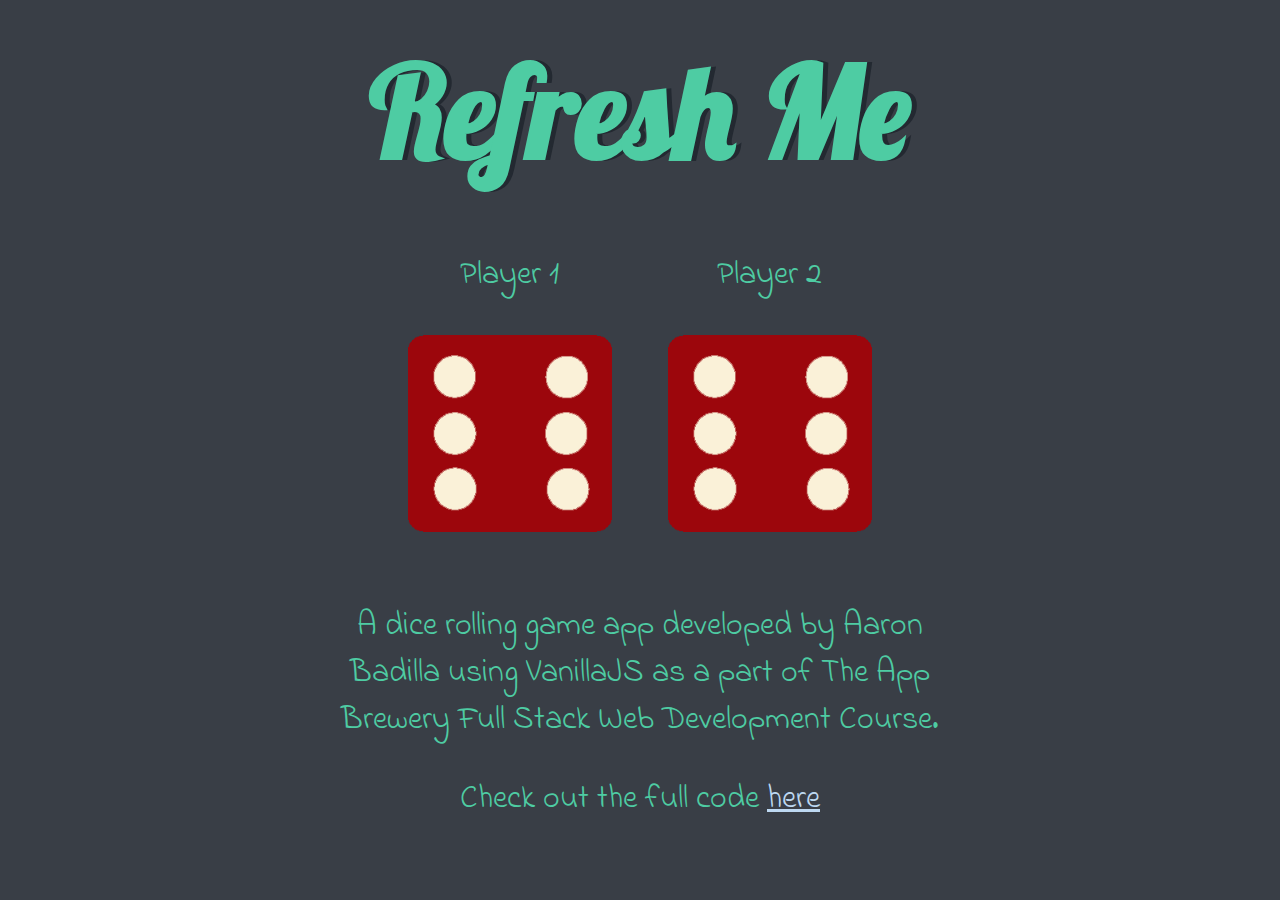
<file: index.html>
<!DOCTYPE html>
<html lang="en" dir="ltr">
  <head>
    <meta charset="utf-8">
    <title>Dicee</title>
    <link rel="stylesheet" href="styles.css">
    <link href="https://fonts.googleapis.com/css?family=Indie+Flower|Lobster" rel="stylesheet">
    <link rel="stylesheet" href="https://pro.fontawesome.com/releases/v5.10.0/css/all.css" integrity="sha384-AYmEC3Yw5cVb3ZcuHtOA93w35dYTsvhLPVnYs9eStHfGJvOvKxVfELGroGkvsg+p" crossorigin="anonymous" />


  </head>
  <body>

    <div class="container">
      <h1>Refresh Me</h1>

      <div class="dice">
        <p>Player 1</p>
        <img class="img1" src="images/dice6.png">
      </div>

      <div class="dice">
        <p>Player 2</p>
        <img class="img2" src="images/dice6.png">
      </div>

    </div>


<script src="index.js" charset="utf-8"></script>
  </body>

  <footer>
    <div class="footer">
      <p>A dice rolling game app developed by Aaron Badilla using VanillaJS as a part of The App Brewery Full Stack Web Development Course.</p>
      <p>Check out the full code <a href="https://github.com/aaronbadilla/dicegame">here</a> </p>
    </div>

  </footer>
</html>
</file>
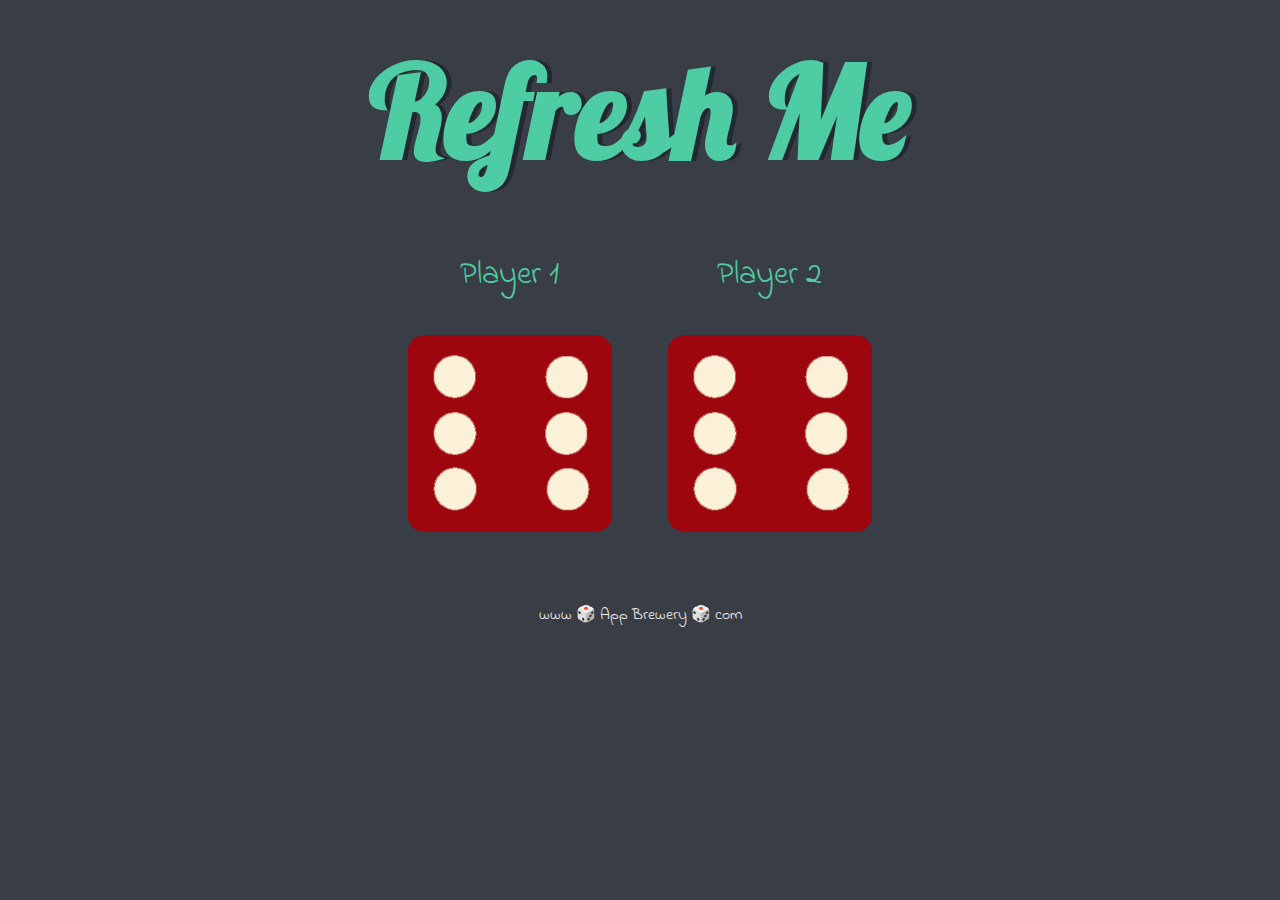
<file: dicee.html>
<!DOCTYPE html>
<html lang="en" dir="ltr">
  <head>
    <meta charset="utf-8">
    <title>Dicee</title>
    <link rel="stylesheet" href="styles.css">
    <link href="https://fonts.googleapis.com/css?family=Indie+Flower|Lobster" rel="stylesheet">
    <link rel="stylesheet" href="https://pro.fontawesome.com/releases/v5.10.0/css/all.css" integrity="sha384-AYmEC3Yw5cVb3ZcuHtOA93w35dYTsvhLPVnYs9eStHfGJvOvKxVfELGroGkvsg+p" crossorigin="anonymous" />


  </head>
  <body>

    <div class="container">
      <h1>Refresh Me</h1>

      <div class="dice">
        <p>Player 1</p>
        <img class="img1" src="images/dice6.png">
      </div>

      <div class="dice">
        <p>Player 2</p>
        <img class="img2" src="images/dice6.png">
      </div>

    </div>


<script src="index.js" charset="utf-8"></script>
  </body>

  <footer>
    www 🎲 App Brewery 🎲 com
  </footer>
</html>
</file>
<file: styles.css>
.container {
  width: 70%;
  margin: auto;
  text-align: center;
}

.dice {
  text-align: center;
  display: inline-block;

}

body {
  background-color: #393E46;
}

h1 {
  margin: 30px;
  font-family: 'Lobster', cursive;
  text-shadow: 5px 0 #232931;
  font-size: 8rem;
  color: #4ECCA3;
}

p {
  font-size: 2rem;
  color: #4ECCA3;
  font-family: 'Indie Flower', cursive;
}

img {
  width: 80%;
}

footer {
  margin-top: 5%;
  color: #EEEEEE;
  text-align: center;
  font-family: 'Indie Flower', cursive;

}

a {
  color: #bdd8f1
}

.fa-flag {
  color: #BF0000;
}

.footer {
  margin-top:5em;
  margin: auto;
  width: 50%
}
</file>
